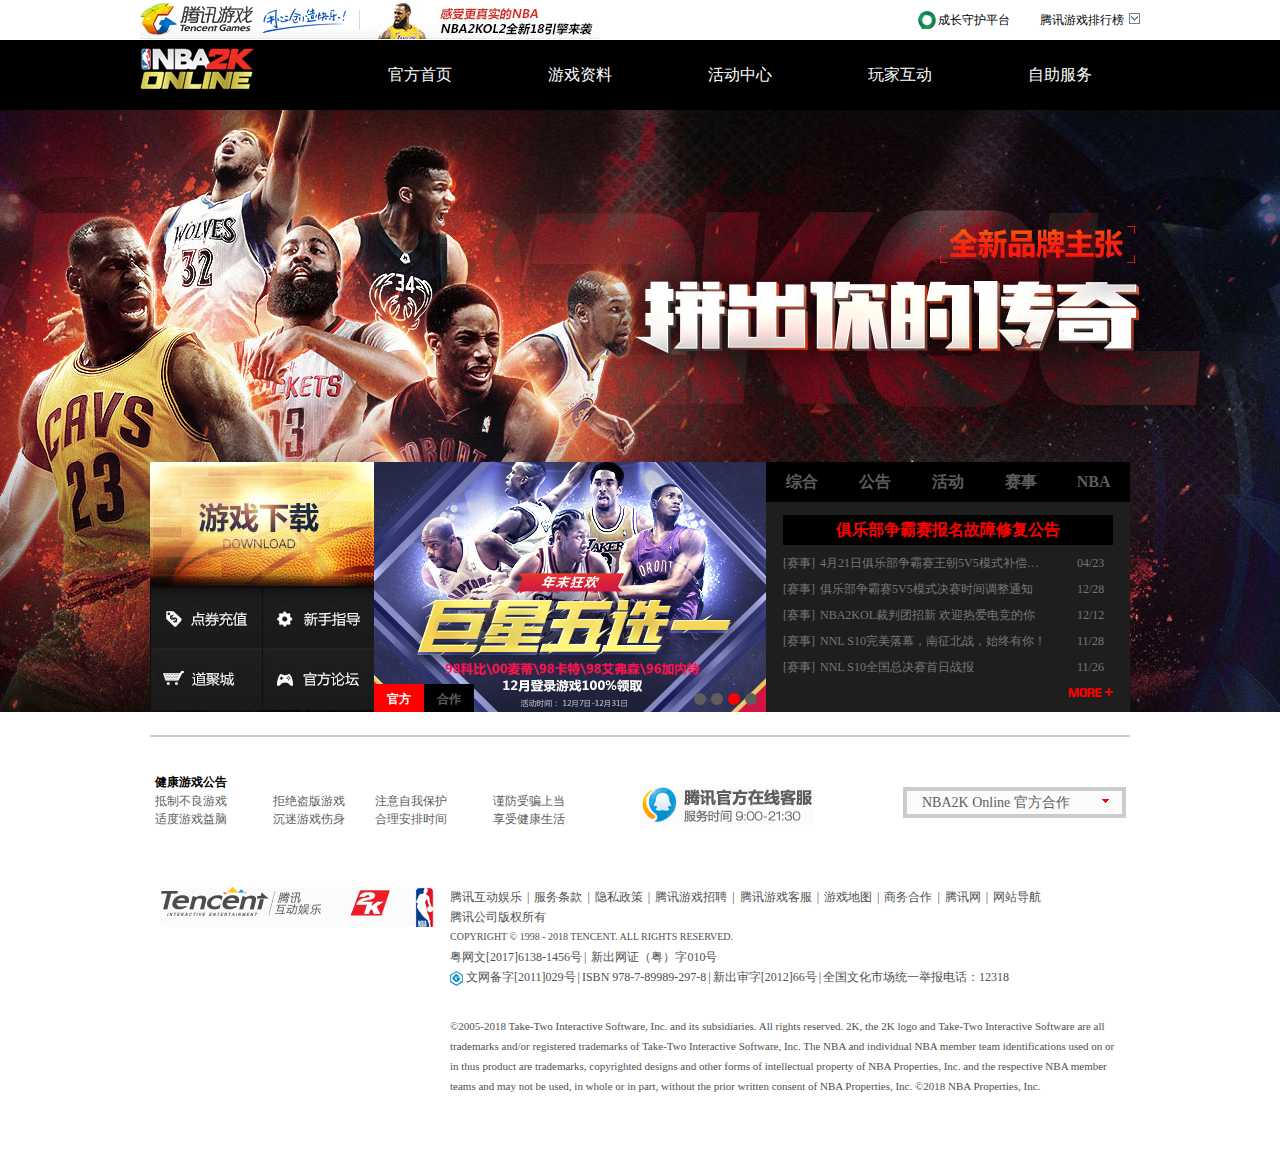
<file: nba2kol/index.html>
<!DOCTYPE html>
<html lang="en">

	<head>
		<meta charset="UTF-8">
		<title>nba2kol</title>
		<link rel="stylesheet" type="text/css" href="css/normalize.css" />
		<link rel="stylesheet" href="css/base.css">
		<link rel="stylesheet" href="css/index.css">
	</head>

	<body>

		<div class="header">
			<div class="w tou">
				<ul>
					<li class="fl tou-li-one"></li>
					<li class="fl tou-li-two"><img src="images/230.jpg" /></li>
					<li class="fr tou-li-three">
						<h3 class="fl tou-li-t1">成长守护平台</h3>
						<h3 class="fl tou-li-t2">腾讯游戏排行榜<i class="tou-li-t2i"></i></h3>
					</li>
				</ul>

			</div>

		</div>

		<!--导航-->
		<div class="navbar">
			<div class="w">
				<a href="#" class="logo common hd fl ">NBA2K Online</a>
				<div class="nav fr">
					<ul>
						<li>
							<a href="#">官方首页</a>
						</li>
						<li>
							游戏资料
						</li>
						<li>
							活动中心
						</li>
						<li>
							玩家互动
						</li>
						<li>
							自助服务
						</li>
					</ul>
				</div>
			</div>
		</div>
		<!--主体-->
		<div class="main">
			<div class="m-center">
				<div class="main-top">
					<div class="m-l">
						<a href="#" class="gdown mainCon"></a>
						<ul>
							<li class="c01"><a href="#" class="mainCon hd">点券充值</a></li>
							<li class="c02"> <a href="#"  class="mainCon hd">新手指导</a></li>
							<li class="c03"><a href="#"  class="mainCon hd">道聚城</a></li>
							<li class="c04"><a href="#"  class="mainCon hd">官方论坛</a></li>
						</ul>
					</div>
					<div class="m-m">
						<img src="images/m1.jpg"/>
						<div class="m-m-link1"><a href="#">官方</a></div>
						<div  class="m-m-link2"><a href="#">合作</a></div>
						<div class="m-m-lb">
							<ul>
								<li></li>
								<li></li>
								<li></li>
								<li></li>
							</ul>
						</div>
						
					</div>
					<div class="m-r">
						<div class="m-info">
							<div class="m-info-link">
								<div class="m-info-a5">
									<a href="#">综合</a>
									<a href="#">公告</a>
									<a href="#">活动</a>
									<a href="#">赛事</a>
									<a href="#">NBA</a>
							</div>
							<div class="m-info-details">
								<a href="#"class="new-more ico hd">更多</a>
								<a href="#" class="new-imp">俱乐部争霸赛报名故障修复公告</a>
								<ul class="new-column">
									<li>
										<span class="new-type"><a href="#">[赛事]</a></span>
										<a href="#" class="new-title newText">4月21日俱乐部争霸赛王朝5V5模式补偿公告</a>
										<span class="new-date">04/23</span>
									</li>
									<li>
										<span class="new-type"><a href="#">[赛事]</a></span>
										<a href="#" class="new-title newText">俱乐部争霸赛5V5模式决赛时间调整通知</a>
										<span class="new-date">12/28</span>
									</li>
									<li>
										<span class="new-type"><a href="#">[赛事]</a></span>
										<a href="#" class="new-title newText">NBA2KOL裁判团招新 欢迎热爱电竞的你</a>
										<span class="new-date">12/12</span>
									</li>
									<li>
										<span class="new-type"><a href="#">[赛事]</a></span>
										<a href="#" class="new-title newText">NNL S10完美落幕，南征北战，始终有你！</a>
										<span class="new-date">11/28</span>
									</li>
									<li>
										<span class="new-type"><a href="#">[赛事]</a></span>
										<a href="#" class="new-title newText">NNL S10全国总决赛首日战报</a>
										<span class="new-date">11/26</span>
									</li>
								</ul>
							</div>
						</div>
					</div>
				</div>

			</div>
		</div>

		<footer class="w footer">

			<div class=" footer-gg">
				<div class="yxgg fl">
					<h3>健康游戏公告</h3>
					<ul>
						<li class="ggtl">抵制不良游戏</li>
						<li>拒绝盗版游戏</li>
						<li>注意自我保护</li>
						<li class="ggtr">谨防受骗上当</li>
						<li class="ggtl">适度游戏益脑</li>
						<li>沉迷游戏伤身</li>
						<li>合理安排时间</li>
						<li class="ggtr">享受健康生活</li>
					</ul>
				</div>
				<div class="kf fl common hd">
					<a href="#">腾讯官网在线客服 服务时间9:00-21:30
					</a>
				</div>
				<div class="hzlk fl">
					<a href="#"><span class="lkname ">NBA2K Online 官方合作</span></a>
				</div>

			</div>
			<div class="banquan w">
				<div class="bq-l fl">
					<a href="#" class="bq-hdyl common hd">腾讯互动娱乐</a>
					<span class="bq-2k common hd">nba2k</span>
				</div>
				<div class="bq-r fl">
					<div class="bq-r-t">
						<ul class="footer-link fl">
							<li>
								<a href="#">腾讯互动娱乐</a>
								<span class="f-line">|</span>
								<a href="#">服务条款</a>
								<span class="f-line">|</span>
								<a href="#">隐私政策</a>
								<span class="f-line">|</span>
								<a href="#">腾讯游戏招聘</a>
								<span class="f-line">|</span>
								<a href="#">腾讯游戏客服</a>
								<span class="f-line">|</span>
								<a href="#">游戏地图</a>
								<span class="f-line">|</span>
								<a href="#">商务合作</a>
								<span class="f-line">|</span>
								<a href="#">腾讯网</a>
								<span class="f-line">|</span>
								<a href="#">网站导航</a>
							</li>
							<li>
								<a href="#">腾讯公司版权所有</a>
							</li>
							<li class="tccopy">COPYRIGHT © 1998 - 2018 TENCENT. ALL RIGHTS RESERVED.</li>
							<li>
								<a href="#">粤网文[2017]6138-1456号</a><span class="f-line">|</span>
								<a href="#">新出网证（粤）字010号</a>
							</li>
							<li class="f-ba">
								<a href="#"><img src="images/icplogo.png" alt="" />文网备字[2011]029号</a><span class="f-line">|</span>ISBN 978-7-89989-297-8<span class="f-line">|</span>新出审字[2012]66号<span class="f-line">|</span>全国文化市场统一举报电话：12318</li>
						</ul>
					</div>
					<div class="bq-r-b">
						<p>©2005-2018 Take-Two Interactive Software, Inc. and its subsidiaries. All rights reserved. 2K, the 2K logo and Take-Two Interactive Software are all trademarks and/or registered trademarks of Take-Two Interactive Software, Inc. The NBA and individual NBA member team identifications used on or in thus product are trademarks, copyrighted designs and other forms of intellectual property of NBA Properties, Inc. and the respective NBA member teams and may not be used, in whole or in part, without the prior written consent of NBA Properties, Inc. ©2018 NBA Properties, Inc.
						</p>
					</div>
				</div>

			</div>
		</footer>

	</body>

</html>
</file>
<file: nba2kol/css/base.css>
blockquote,body,button,dd,dl,dt,fieldset,form,
 h1,h2,h3,h4,h5,h6,hr,input,legend,li,ol
 ,p,pre,td,textarea,th,ul,span,img{ /*清除默认的格式*/
	margin: 0;
	padding: 0;
}
ul {
	list-style: none;
}
input, button {
	border: 0; /*取消边框*/
	outline: none; /*取消轮廓*/
}
a {
	text-decoration: none;
}
.w {
	width: 1000px;
	margin: 0px auto;
	/*background: red;*/

}
.fl {
	float: left;

}
.fr {
	float: right;
}
.header {
	/*background-color: #fff;*/
	/*background-color: #red;
	height: 40px;*/
	
}
.tou {
	height: 40px;
	/*background-color: pink;*/
	line-height: 40px;
}

.tou-li-one {
	height: 40px;
	width: 230px;
	background: url(../images/ost-bg.png) no-repeat 0 -40px;
}
.tou-li-two {
	height: 40px;
}
.tou-li-t1,.tou-li-t2 {
	font-size: 12px;
	font-weight: 400;
}
.tou-li-t1 {
	display: block;
	margin-right: 30px;
	background: url(../images/logo.png) no-repeat 0px 50%;
	text-indent: 20px;
}
.tou-li-t2i {
	display: inline-block;
	width: 11px;
	height: 11px;
	background-color: red;
	margin-left:5px;
	background: url(../images/ost-bg.png) no-repeat -150px -134px;
	
}




/*底部*/
.footer {
	margin: 0 auto;
	margin-top: 20px;
	height: 425px;
	width: 980px;
	border-top: 2px solid #ccc;
	/*background-color: pink;*/
	box-sizing: border-box;
	font: 12px "微软雅黑","宋体";
	
}
.footer-gg {
	margin: 0 auto;
	width:980px;
	height: 65px;
	/*background-color: skyblue;*/
	margin-top: 35px;
	padding-left: 5px;
	box-sizing: border-box;
	font: 12px "微软雅黑","宋体";
}
.footer-gg h3{
	font-size: 12px;
	line-height: 20px;
}
.yxgg ul {
	width: 410px;
}
.yxgg ul li {
	float: left;
	width: 25%;
	line-height: 18px;
	text-align: center;
	color: #5e5e5e;
}
.yxgg ul li.ggtl{
	text-align: left;
}
.yxgg ul li.ggtr{
	text-align:right;
}
.common {
	background: url(../images/common.png) no-repeat;
}
.kf {
	display: block;	
	width: 175px;
	height: 38px;
	margin:15px 0 0 75px ;
	background-position: -275px -58px; 	
}
.hd {
	text-indent: -999em;
	overflow: hidden;
}
.hzlk {
	width: 215px;
	height: 23px;
	border: 4px solid #ccc;
	margin: 15px 0 0 88px;
	background: url(../images/common.png) no-repeat ;
	background-position: 186px  -103px;
	background-color: #fbfbfb;
	font-size: 14px;
}
.lkname {
	color: #5e5e5e;
	line-height: 23px;
	padding-left: 15px;
	
}
.banquan {
	/*background-color: #FF0000;*/
	height: 265px;
	margin-top: 50px;
}
.bq-l {
	/*background-color: seagreen;*/
	width: 300px;
	height: 265px;
}
.bq-r {
	/*background-color: skyblue;*/
	width: 670px;
	height: 265px;
	font: 12px "微软雅黑","宋体";
	
}
.bq-hdyl {
	display: block;
	width: 188px;
	height: 40px;
	background-position: 0px -58px;
	float: left; 
	margin:0 0 0 10px;
}
.bq-2k {
	display: block;
	width: 88px;
	height: 40px;
	float: left;
	background-position: -188px -58px;
}
.bq-r-t {
	height: 129px;
	/*background-color: khaki;*/
	
}
.footer-link {
	line-height: 20px;
	color: #4e4f52;
}
.footer-link a {
	color: #4e4f52;
}
.f-line {
	margin: 0 2px;
}

.f-ba img {
	vertical-align: middle;
	margin-right: 3px;
}
 .footer-link .tccopy {
	font-size: 10px;
}
.bq-r-b {
	margin-top: 0px;
	height: 100px;
	line-height: 20px;
	font-size: 11px;
	color: #4e4f52;
}
</file>
<file: nba2kol/css/index.css>
.navbar {
	width: 100%;
	height: 70px;
	background: black;
	
}

.logo {
	display: block;
	width: 116px;
	height: 58px;
	/*background-position: 0 0;*/
}
.nav {
	width: 800px;
	height: 70px;	
}
.nav ul li {
	width: 20%;
	float:left;
	text-align: center;
	color: #fff;
	line-height: 70px;
	font-size: 16px;
	font-family: "Microsoft Yahei";
}
.nav ul li a {
	color: #fff;	
}
.main {
	height: 605px;
	width: 100%;
	background: url(../images/w_bg08.jpg) no-repeat center top;
	/*position: relative;
	padding-top: 355px;*/
}
.m-center {
	margin: 0 auto;
	width: 1000px;
	height:  605px;
	background: url(../images/m_bg08.jpg) no-repeat ;
	overflow: hidden;

}


.main-top {
	width: 980px;
	height: 250px;
	/*background: #fff;*/
	margin: 0 auto;
	margin-top: 352px;
	
	
}
.m-l {
	float: left;
	width: 224px;
	height: 250px;
	
}
.mainCon {
	background-image: url(../images/mainCon.jpg);
	background-repeat: no-repeat;
}
.ico {
	background-image: url(../images/ico.png);
	background-repeat: no-repeat;
}
.gdown {
	display: block;
	height: 124px;
	width: 224px;
	background-position: 0 0;
}
.m-l ul li  {
	float: left;;
}

.m-l ul li a{
	display: block;
	
	width:112px;
	height: 62px;
	/*background: black;*/
	/*text-align: center;*/
	/*line-height: 63px;*/
	color: #eee;

}

.m-l ul li.c01 a{
	background-position: 0 -125px;
}
.m-l ul li.c02 a {
	background-position: -112px -125px;
}
.m-l ul li.c03 a{
	background-position: 0 -250px;
}
.m-l ul li.c04  a{
	background-position: -112px -250px;
}
.m-m {
	float: left;
	width: 392px;
	height: 100%;
	background: #E5A;
	position: relative;
}
.m-m-link1,.m-m-link2 {
	width: 50px;
	height: 28px;
	background: red;
	text-align: center;
	line-height: 28px;
}
.m-m-link1 a,.m-m-link2 a {
	color: #fff;
	font-size: 12px;
	font-weight: bold;
}
.m-m-link2 a {
	color: #5e5e5e;
}
.m-m-link1 {
	position: absolute;
	bottom: 0;
	left: 0;
}
.m-m-link2 {
	position: absolute;
	bottom: 0px;
	left: 50px;
	background: black;
}
.m-m-lb ul {
	width: 70px;
	position: absolute;
	bottom: 7px;
	left: 320px;
	
}
.m-m-lb ul li {
	width: 12px;
	height: 12px;
	background-color: #5e5e5e;
	border-radius: 50%;
	float: left;
	margin-right: 5px;
}
.m-m-lb ul li:nth-child(3) {
	background-color: red;
}
.m-r {
	float: left;
	width: 364px;
	height: 100%;
	background: #1e1e1e;
}
.m-info {
	height: 100%;
	width: 100%;
	/*width: 364px;
	height: 250px;*/

}
.m-info-a5  {
	height: 40px;
	background-color: black;
   
	
}
.m-info-a5 a  {
	display: block;
	float: left;
	width: 72.8px;
	height: 40px;
	/*width: 20%;*/
	line-height: 40px;
	text-align: center;
	color: #5c5c5c;
	font-weight: bold;
	
}
.m-info-a5 a:hover  {
	background-color: #1e1e1e ;
	color: #999;
}
.m-info-details {
	 /*-moz-box-sizing: border-box;  
     -webkit-box-sizing: border-box; 
     -o-box-sizing: border-box; 
     -ms-box-sizing: border-box; 
     box-sizing: border-box; */
	height:182px;
	padding:13px 17px 15px;
	width: 330px;
	background-color:  #1e1e1e ;
	position: relative;
	float: left;
}
.new-imp {
	display: block;
	background-color: black;
	height: 30px;
	text-align: center;
	line-height: 30px;
	color: red;
	font-weight: bold;
	margin-bottom: 5px;
}
.new-column  li{
	height: 26px;
	width: 329px;
	font-size: 12px;
	line-height: 26px;
	color: #787676;
	font-family: "Microsoft Yahei";
	
}
.new-date {
	float: right;
	width: 35px;
}
.new-type a{
	float: left;
	width: 35px;
	display: block;
	margin-right: 2px;
	color: #787676;
}
.new-title {
	float: left;
	width: 226px;
	color: #787676;
	
}
.new-type a:hover,.new-title:hover {
	color: red;
}
.newText {
	overflow: hidden;
	text-overflow: ellipsis;
	white-space: nowrap;
}
.new-more {
	width: 50px;
	height: 15px;
 	position: absolute;
 	right: 15px;
 	bottom: 12px;
 	background-position: 0 -22px;
}
</file>
